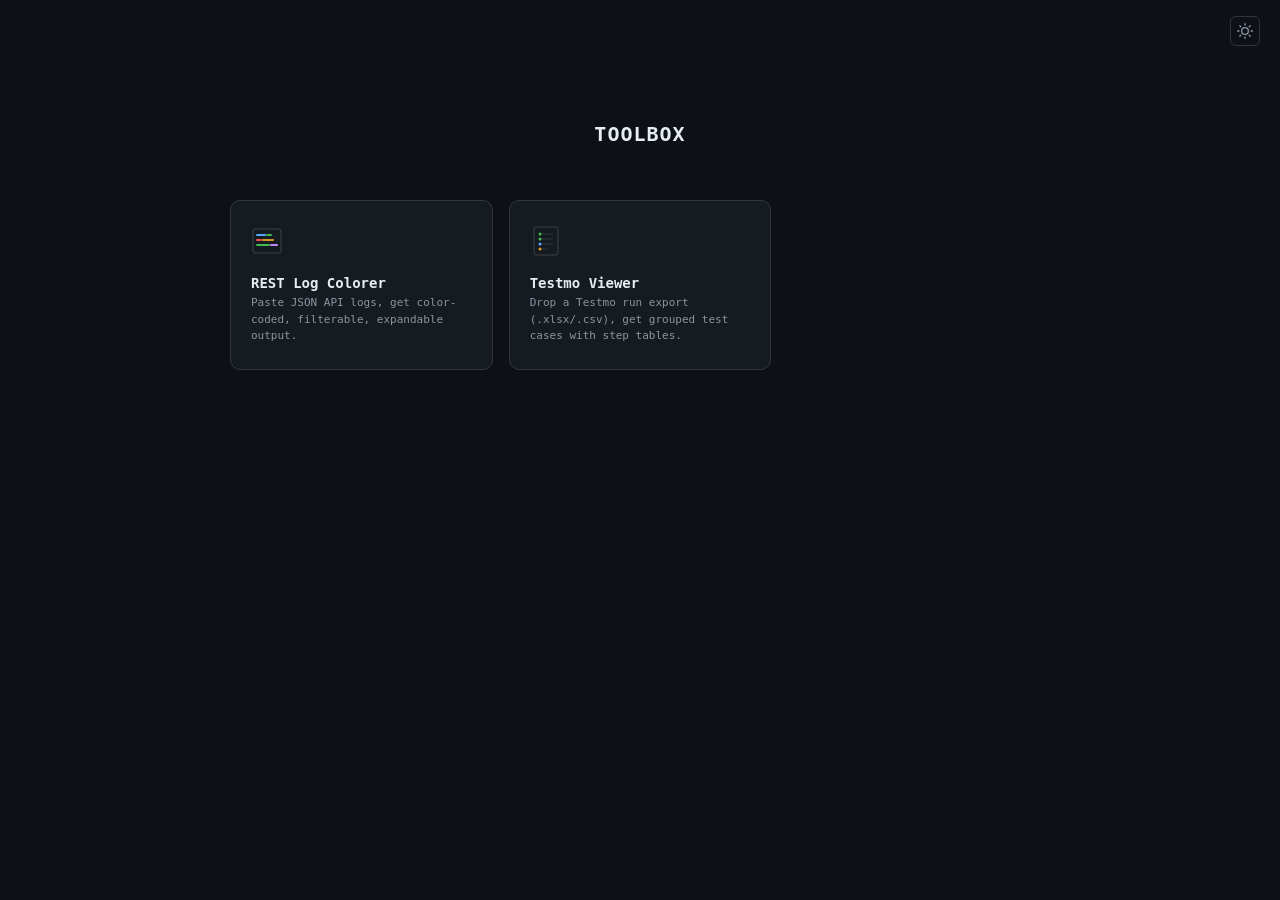
<file: index.html>
<!DOCTYPE html>
<html lang="en">
<head>
<meta charset="UTF-8">
<meta name="viewport" content="width=device-width, initial-scale=1.0">
<title>Toolbox</title>
<link rel="stylesheet" href="shared/theme.css">
<style>
  .homepage {
    min-height: 100vh;
    display: flex;
    flex-direction: column;
    align-items: center;
    padding: 0 20px 60px;
  }

  .top-bar {
    width: 100%;
    display: flex;
    justify-content: flex-end;
    padding: 16px 0;
  }

  .hero {
    text-align: center;
    margin: 60px 0 48px;
  }

  .hero h1 {
    font-size: 20px;
    font-weight: 600;
    color: var(--text-primary);
    letter-spacing: 1px;
    margin-bottom: 6px;
  }

  .hero p {
    font-size: 12px;
    color: var(--text-muted);
  }

  .tool-grid {
    display: grid;
    grid-template-columns: repeat(auto-fill, minmax(260px, 1fr));
    gap: 16px;
    max-width: 820px;
    width: 100%;
  }

  .tool-card {
    background: var(--bg-surface);
    border: 1px solid var(--border);
    border-radius: 10px;
    padding: 24px 20px;
    text-decoration: none;
    color: inherit;
    transition: border-color 0.15s, box-shadow 0.15s;
    display: block;
  }

  .tool-card:hover {
    border-color: var(--accent);
    box-shadow: 0 2px 12px rgba(0,0,0,0.15);
  }

  .tool-icon {
    margin-bottom: 14px;
  }

  .tool-name {
    font-size: 14px;
    font-weight: 600;
    color: var(--text-primary);
    margin-bottom: 4px;
  }

  .tool-desc {
    font-size: 11px;
    color: var(--text-secondary);
    line-height: 1.5;
  }

  @media (max-width: 600px) {
    .hero { margin: 40px 0 32px; }
  }
</style>
</head>
<body>

<div class="homepage">
  <div class="top-bar">
    <button class="theme-btn" id="themeBtn">Light</button>
  </div>

  <div class="hero">
    <h1>TOOLBOX</h1>
  </div>

  <div class="tool-grid">
    <a href="tools/log-colorer/index.html" class="tool-card">
      <div class="tool-icon">
        <svg width="32" height="32" viewBox="0 0 32 32" xmlns="http://www.w3.org/2000/svg">
          <rect x="2" y="4" width="28" height="24" rx="3" fill="none" stroke="var(--border)" stroke-width="1.5"/>
          <line x1="6" y1="10" x2="14" y2="10" stroke="#58a6ff" stroke-width="2" stroke-linecap="round"/>
          <line x1="16" y1="10" x2="20" y2="10" stroke="#3fb950" stroke-width="2" stroke-linecap="round"/>
          <line x1="6" y1="15" x2="10" y2="15" stroke="#f85149" stroke-width="2" stroke-linecap="round"/>
          <line x1="12" y1="15" x2="22" y2="15" stroke="#d29922" stroke-width="2" stroke-linecap="round"/>
          <line x1="6" y1="20" x2="18" y2="20" stroke="#3fb950" stroke-width="2" stroke-linecap="round"/>
          <line x1="20" y1="20" x2="26" y2="20" stroke="#bc8cff" stroke-width="2" stroke-linecap="round"/>
        </svg>
      </div>
      <div class="tool-name">REST Log Colorer</div>
      <div class="tool-desc">Paste JSON API logs, get color-coded, filterable, expandable output.</div>
    </a>

    <a href="tools/testmo-viewer/index.html" class="tool-card">
      <div class="tool-icon">
        <svg width="32" height="32" viewBox="0 0 32 32" xmlns="http://www.w3.org/2000/svg">
          <rect x="4" y="2" width="24" height="28" rx="3" fill="none" stroke="var(--border)" stroke-width="1.5"/>
          <line x1="9" y1="9" x2="23" y2="9" stroke="var(--border)" stroke-width="1"/>
          <line x1="9" y1="14" x2="23" y2="14" stroke="var(--border)" stroke-width="1"/>
          <line x1="9" y1="19" x2="23" y2="19" stroke="var(--border)" stroke-width="1"/>
          <line x1="9" y1="24" x2="17" y2="24" stroke="var(--border)" stroke-width="1"/>
          <circle cx="10" cy="9" r="1.5" fill="#3fb950"/>
          <circle cx="10" cy="14" r="1.5" fill="#3fb950"/>
          <circle cx="10" cy="19" r="1.5" fill="#58a6ff"/>
          <circle cx="10" cy="24" r="1.5" fill="#d29922"/>
        </svg>
      </div>
      <div class="tool-name">Testmo Viewer</div>
      <div class="tool-desc">Drop a Testmo run export (.xlsx/.csv), get grouped test cases with step tables.</div>
    </a>
  </div>
</div>

<script src="shared/theme.js"></script>
<script>Theme.init();</script>
</body>
</html>
</file>
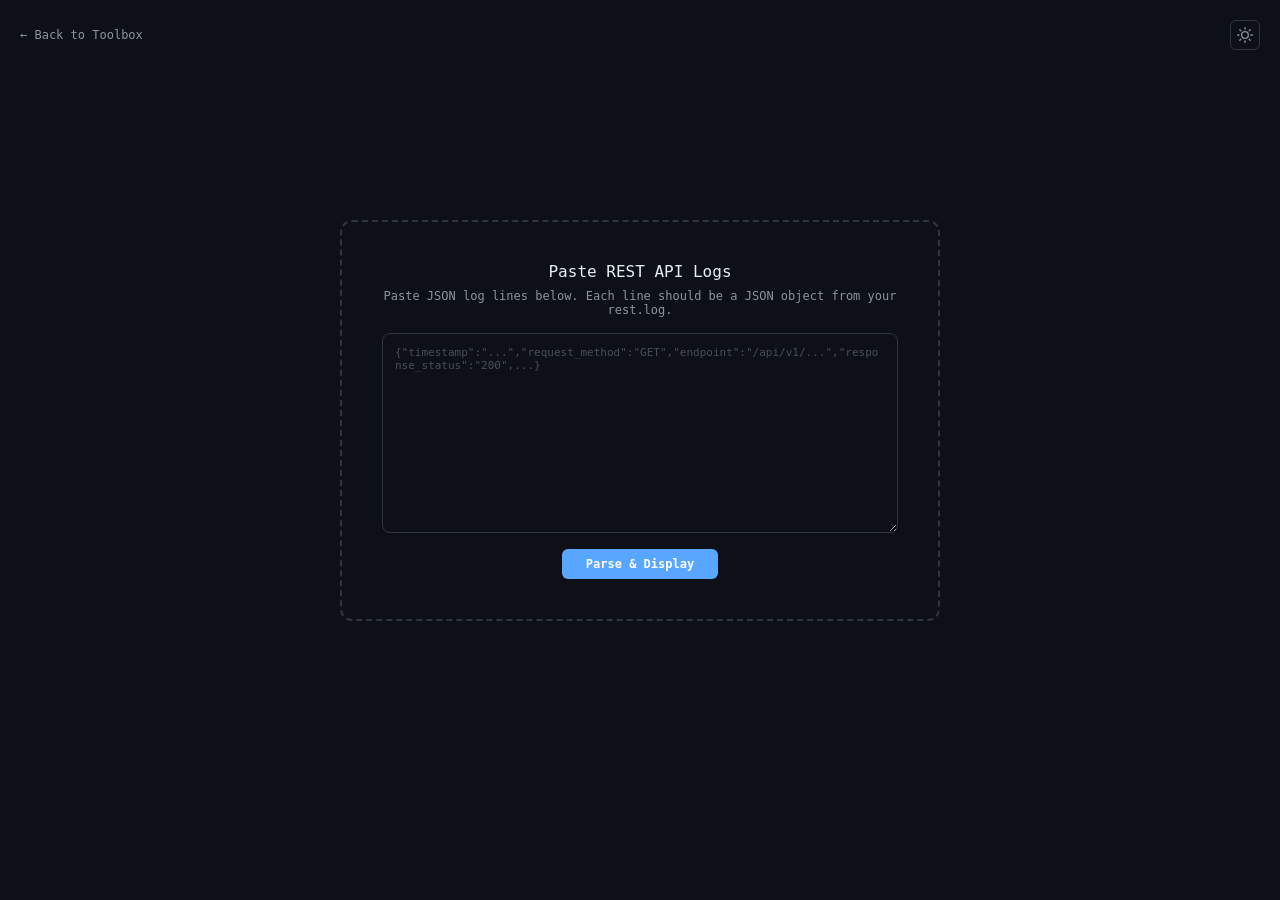
<file: tools/log-colorer/index.html>
<!DOCTYPE html>
<html lang="en">
<head>
<meta charset="UTF-8">
<meta name="viewport" content="width=device-width, initial-scale=1.0">
<title>Log Colorer</title>
<link rel="stylesheet" href="../../shared/theme.css">
<link rel="stylesheet" href="style.css">
</head>
<body>

<header class="app-header" id="appHeader" style="display:none;">
  <div class="app-title">
    <a href="../../index.html" class="back-link">&larr; Toolbox</a>
    LOG COLORER <span>/ rest</span>
  </div>
  <div class="controls">
    <input type="text" class="filter-input" id="filterInput" placeholder="Filter by endpoint, user, IP...">
    <div class="method-filters" id="methodFilters"></div>
    <button class="toggle-btn active" id="hideOptionsBtn">Hide OPTIONS</button>
    <button class="clear-btn" id="clearBtn">Clear</button>
    <button class="theme-btn" id="themeBtn">Light</button>
  </div>
  <div class="stats" id="stats"></div>
</header>

<div class="paste-area" id="pasteArea">
  <div class="paste-top-bar">
    <a href="../../index.html" class="back-link paste-back">&larr; Back to Toolbox</a>
    <button class="theme-btn" id="pasteThemeBtn"></button>
  </div>
  <div class="paste-zone" id="pasteZone">
    <h2>Paste REST API Logs</h2>
    <p>Paste JSON log lines below. Each line should be a JSON object from your rest.log.</p>
    <textarea class="paste-textarea" id="logInput" placeholder='{"timestamp":"...","request_method":"GET","endpoint":"/api/v1/...","response_status":"200",...}'></textarea>
    <br>
    <button class="parse-btn" id="parseBtn">Parse & Display</button>
  </div>
</div>

<div class="log-container" id="logContainer">
  <div class="log-list" id="logList"></div>
</div>

<script src="../../shared/theme.js"></script>
<script src="parser.js"></script>
<script src="ui.js"></script>
<script>
  Theme.init();
  LogColorerUI.init();
</script>
</body>
</html>
</file>
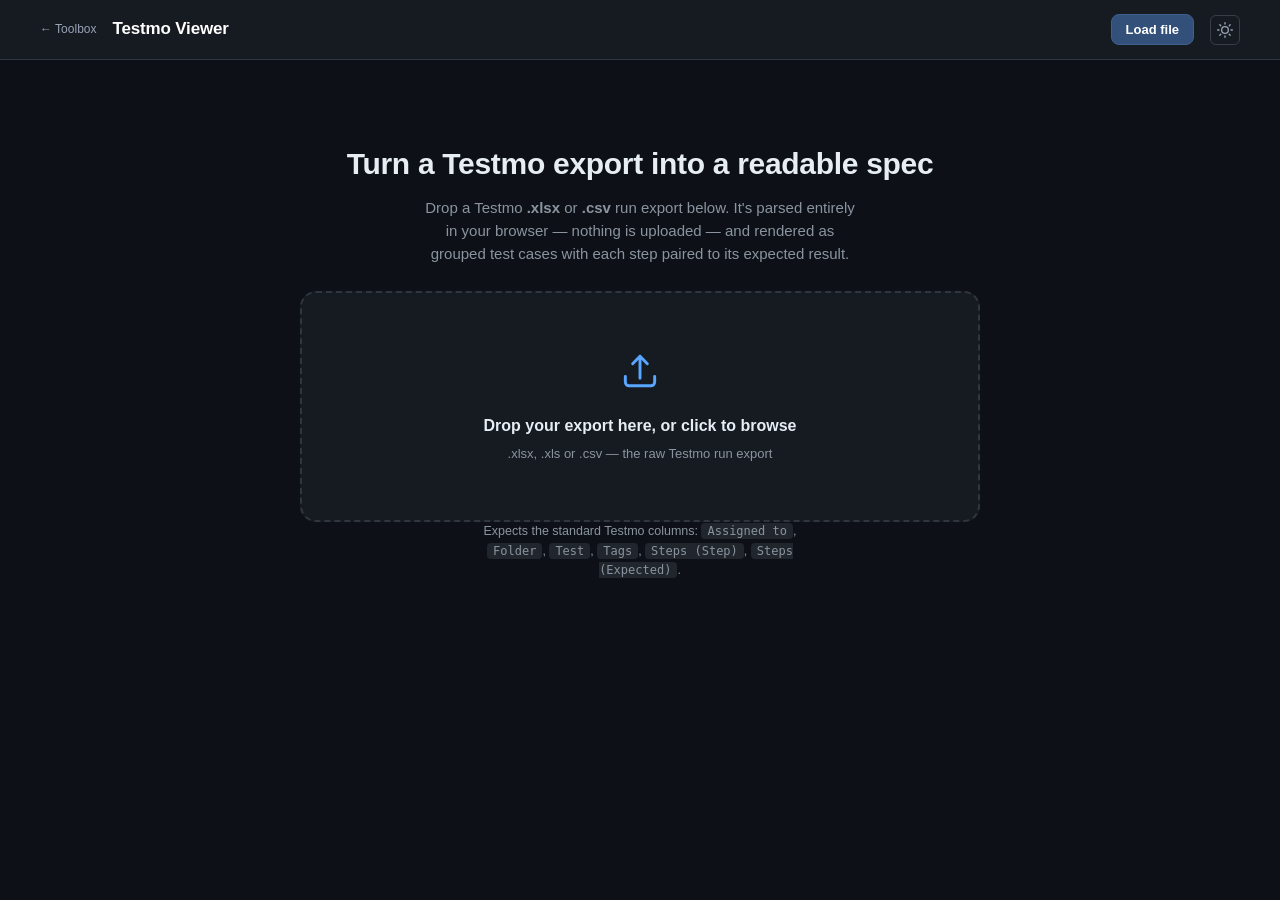
<file: tools/testmo-viewer/index.html>
<!DOCTYPE html>
<html lang="en">
<head>
<meta charset="UTF-8">
<meta name="viewport" content="width=device-width, initial-scale=1.0">
<title>Testmo Viewer - Toolbox</title>
<link rel="stylesheet" href="../../shared/theme.css">
<link rel="stylesheet" href="style.css">
</head>
<body>

<header class="appbar">
  <a href="../../index.html" class="back-link">&larr; Toolbox</a>
  <span class="brand">Testmo Viewer</span>
  <span class="spacer"></span>
  <span class="owner-wrap" id="ownerWrap">
    <label for="owner">Assigned to</label>
    <select id="owner"></select>
  </span>
  <button class="btn" id="loadBtn">Load file</button>
  <button class="theme-btn" id="themeBtn"></button>
  <input id="file" type="file" accept=".xlsx,.xls,.csv" hidden>
</header>
<div class="err" id="err"></div>

<section class="landing" id="landing">
  <h1>Turn a Testmo export into a readable spec</h1>
  <p>Drop a Testmo <strong>.xlsx</strong> or <strong>.csv</strong> run export below. It's parsed entirely in your browser — nothing is uploaded — and rendered as grouped test cases with each step paired to its expected result.</p>
  <div class="dropzone" id="dropzone" tabindex="0" role="button" aria-label="Choose a file">
    <svg class="dz-icon" viewBox="0 0 24 24" fill="none" stroke="currentColor" stroke-width="1.6" stroke-linecap="round" stroke-linejoin="round"><path d="M12 16V4m0 0L8 8m4-4 4 4"/><path d="M4 15v3a2 2 0 0 0 2 2h12a2 2 0 0 0 2-2v-3"/></svg>
    <div class="dz-main">Drop your export here, or click to browse</div>
    <div class="dz-sub">.xlsx, .xls or .csv — the raw Testmo run export</div>
  </div>
  <p class="hint">Expects the standard Testmo columns: <code>Assigned to</code>, <code>Folder</code>, <code>Test</code>, <code>Tags</code>, <code>Steps (Step)</code>, <code>Steps (Expected)</code>.</p>
</section>

<div class="statsbar" id="statsbar"></div>

<div class="wrap" id="wrap">
  <aside id="aside"></aside>
  <main>
    <div class="controls">
      <input id="search" type="search" placeholder="Search test cases by name..." aria-label="Search test cases">
      <div class="filters" role="group" aria-label="Filter by environment">
        <button data-env="all" aria-pressed="true">All</button>
        <button data-env="AT" aria-pressed="false">AT &middot; 100</button>
        <button data-env="SI" aria-pressed="false">SI &middot; 111</button>
        <button data-env="other" aria-pressed="false">Other MVNO</button>
      </div>
    </div>
    <div id="empty" class="empty-msg">No test cases match your filters.</div>
    <div id="content"></div>
  </main>
</div>

<script src="xlsx.full.min.js"></script>
<script src="../../shared/theme.js"></script>
<script src="parser.js"></script>
<script src="ui.js"></script>
<script>Theme.init();</script>
</body>
</html>
</file>
<file: shared/theme.css>
:root, [data-theme="dark"] {
  --bg: #0d1117;
  --bg-surface: #161b22;
  --bg-row-hover: #1c2333;
  --bg-expanded: #1c2128;
  --border: #30363d;
  --text-primary: #e6edf3;
  --text-secondary: #8b949e;
  --text-muted: #484f58;
  --accent: #58a6ff;
  --scrollbar-track: #161b22;
  --scrollbar-thumb: #30363d;
}

[data-theme="light"] {
  --bg: #ffffff;
  --bg-surface: #f6f8fa;
  --bg-row-hover: #f0f3f6;
  --bg-expanded: #f6f8fa;
  --border: #d1d9e0;
  --text-primary: #1f2328;
  --text-secondary: #59636e;
  --text-muted: #8b949e;
  --accent: #0969da;
  --scrollbar-track: #f6f8fa;
  --scrollbar-thumb: #d1d9e0;
}

* { margin: 0; padding: 0; box-sizing: border-box; }

body {
  font-family: 'SF Mono', 'Cascadia Code', 'Fira Code', 'JetBrains Mono', Consolas, monospace;
  background: var(--bg);
  color: var(--text-primary);
  min-height: 100vh;
}

::-webkit-scrollbar { width: 8px; height: 8px; }
::-webkit-scrollbar-track { background: var(--scrollbar-track); }
::-webkit-scrollbar-thumb { background: var(--scrollbar-thumb); border-radius: 4px; }

.theme-btn {
  background: var(--bg);
  border: 1px solid var(--border);
  color: var(--text-secondary);
  padding: 6px;
  border-radius: 6px;
  cursor: pointer;
  transition: all 0.15s;
  display: inline-flex;
  align-items: center;
  justify-content: center;
  line-height: 0;
}

.theme-btn:hover {
  border-color: var(--text-secondary);
  color: var(--text-primary);
}

.back-link {
  color: var(--text-secondary);
  text-decoration: none;
  font-size: 12px;
  transition: color 0.15s;
}

.back-link:hover {
  color: var(--text-primary);
}
</file>
<file: tools/log-colorer/style.css>
:root, [data-theme="dark"] {
  --method-get: #58a6ff;
  --method-post: #3fb950;
  --method-put: #d29922;
  --method-delete: #f85149;
  --method-patch: #bc8cff;
  --method-options: #484f58;
  --status-2xx: #3fb950;
  --status-3xx: #58a6ff;
  --status-4xx: #d29922;
  --status-5xx: #f85149;
}

[data-theme="light"] {
  --method-get: #0969da;
  --method-post: #1a7f37;
  --method-put: #9a6700;
  --method-delete: #d1242f;
  --method-patch: #8250df;
  --method-options: #8b949e;
  --status-2xx: #1a7f37;
  --status-3xx: #0969da;
  --status-4xx: #9a6700;
  --status-5xx: #d1242f;
}

.app-header {
  position: sticky;
  top: 0;
  z-index: 100;
  background: var(--bg-surface);
  border-bottom: 1px solid var(--border);
  padding: 12px 20px;
  display: flex;
  align-items: center;
  gap: 16px;
  flex-wrap: wrap;
}

.app-title {
  font-size: 14px;
  font-weight: 600;
  color: var(--text-primary);
  white-space: nowrap;
  letter-spacing: 0.5px;
  display: flex;
  align-items: center;
  gap: 12px;
}

.app-title span {
  color: var(--text-muted);
  font-weight: 400;
}

.controls {
  display: flex;
  align-items: center;
  gap: 8px;
  flex-wrap: wrap;
  flex: 1;
}

.filter-input {
  background: var(--bg);
  border: 1px solid var(--border);
  color: var(--text-primary);
  padding: 6px 10px;
  border-radius: 6px;
  font-family: inherit;
  font-size: 12px;
  width: 260px;
  outline: none;
  transition: border-color 0.15s;
}

.filter-input:focus { border-color: var(--accent); }
.filter-input::placeholder { color: var(--text-muted); }

.toggle-btn {
  background: var(--bg);
  border: 1px solid var(--border);
  color: var(--text-secondary);
  padding: 6px 10px;
  border-radius: 6px;
  font-family: inherit;
  font-size: 11px;
  cursor: pointer;
  transition: all 0.15s;
  white-space: nowrap;
}

.toggle-btn:hover {
  border-color: var(--text-secondary);
  color: var(--text-primary);
}

.toggle-btn.active {
  background: var(--accent);
  border-color: var(--accent);
  color: #fff;
}

.method-filters { display: flex; gap: 4px; }

.method-filter {
  background: transparent;
  border: 1px solid var(--border);
  color: var(--text-muted);
  padding: 4px 8px;
  border-radius: 4px;
  font-family: inherit;
  font-size: 10px;
  font-weight: 600;
  cursor: pointer;
  transition: all 0.15s;
  letter-spacing: 0.5px;
}

.method-filter:hover {
  color: var(--text-secondary);
  border-color: var(--text-secondary);
}

.method-filter.active { color: var(--text-primary); }
.method-filter.active[data-method="GET"] { border-color: var(--method-get); color: var(--method-get); }
.method-filter.active[data-method="POST"] { border-color: var(--method-post); color: var(--method-post); }
.method-filter.active[data-method="PUT"] { border-color: var(--method-put); color: var(--method-put); }
.method-filter.active[data-method="DELETE"] { border-color: var(--method-delete); color: var(--method-delete); }
.method-filter.active[data-method="PATCH"] { border-color: var(--method-patch); color: var(--method-patch); }
.method-filter.active[data-method="OPTIONS"] { border-color: var(--method-options); color: var(--text-secondary); }

.stats {
  margin-left: auto;
  font-size: 11px;
  color: var(--text-muted);
  white-space: nowrap;
}

.paste-area {
  display: flex;
  flex-direction: column;
  align-items: center;
  justify-content: center;
  min-height: calc(100vh - 60px);
  padding: 40px 20px;
}

.paste-zone {
  border: 2px dashed var(--border);
  border-radius: 12px;
  padding: 40px;
  text-align: center;
  max-width: 600px;
  width: 100%;
  transition: border-color 0.2s;
}

.paste-zone h2 {
  font-size: 16px;
  font-weight: 500;
  margin-bottom: 8px;
  color: var(--text-primary);
}

.paste-zone p {
  font-size: 12px;
  color: var(--text-secondary);
  margin-bottom: 16px;
}

.paste-textarea {
  width: 100%;
  min-height: 200px;
  background: var(--bg);
  border: 1px solid var(--border);
  border-radius: 8px;
  color: var(--text-primary);
  font-family: inherit;
  font-size: 11px;
  padding: 12px;
  resize: vertical;
  outline: none;
  transition: border-color 0.15s;
}

.paste-textarea:focus { border-color: var(--accent); }
.paste-textarea::placeholder { color: var(--text-muted); }

.parse-btn {
  margin-top: 12px;
  background: var(--accent);
  border: none;
  color: #fff;
  padding: 8px 24px;
  border-radius: 6px;
  font-family: inherit;
  font-size: 12px;
  font-weight: 600;
  cursor: pointer;
  transition: opacity 0.15s;
}

.parse-btn:hover { opacity: 0.85; }

.log-container { display: none; }
.log-container.visible { display: block; }

.log-list { padding: 4px 0; }

.log-row {
  display: flex;
  align-items: baseline;
  padding: 5px 20px;
  gap: 12px;
  border-bottom: 1px solid transparent;
  cursor: pointer;
  transition: background 0.1s;
  font-size: 12px;
  line-height: 1.6;
}

.log-row:hover { background: var(--bg-row-hover); }
.log-row.expanded { background: var(--bg-row-hover); border-bottom-color: var(--border); }
.log-row.options-row { opacity: 0.4; }
.log-row.options-row:hover { opacity: 0.7; }

.log-timestamp {
  color: var(--text-muted);
  white-space: nowrap;
  font-size: 11px;
  min-width: 190px;
}

.log-method {
  font-weight: 700;
  min-width: 64px;
  text-align: center;
  padding: 1px 0;
  font-size: 11px;
  letter-spacing: 0.5px;
}

.log-method.GET { color: var(--method-get); }
.log-method.POST { color: var(--method-post); }
.log-method.PUT { color: var(--method-put); }
.log-method.DELETE { color: var(--method-delete); }
.log-method.PATCH { color: var(--method-patch); }
.log-method.OPTIONS { color: var(--method-options); }

.log-status {
  font-weight: 600;
  min-width: 32px;
  text-align: center;
  font-size: 11px;
}

.log-status.s2xx { color: var(--status-2xx); }
.log-status.s3xx { color: var(--status-3xx); }
.log-status.s4xx { color: var(--status-4xx); }
.log-status.s5xx { color: var(--status-5xx); }

.log-endpoint {
  color: var(--text-primary);
  flex: 1;
  min-width: 0;
  overflow: hidden;
  text-overflow: ellipsis;
  white-space: nowrap;
}

.log-endpoint .path-param { color: var(--method-put); }
.log-endpoint .query-string { color: var(--text-muted); }

.log-user {
  color: var(--accent);
  font-size: 11px;
  min-width: 80px;
  text-align: right;
  white-space: nowrap;
  overflow: hidden;
  text-overflow: ellipsis;
}

.log-user.empty { color: var(--text-muted); }

.log-ip {
  color: var(--text-muted);
  font-size: 11px;
  min-width: 100px;
  text-align: right;
}

.log-details {
  display: none;
  padding: 8px 20px 12px 20px;
  background: var(--bg-expanded);
  border-bottom: 1px solid var(--border);
  font-size: 11px;
  line-height: 1.5;
}

.log-details.visible { display: block; }

.details-grid {
  display: grid;
  grid-template-columns: 1fr 1fr;
  gap: 12px;
}

.details-section {
  background: var(--bg);
  border: 1px solid var(--border);
  border-radius: 6px;
  padding: 10px 12px;
  overflow-x: auto;
}

.details-section h4 {
  font-size: 10px;
  font-weight: 600;
  color: var(--text-secondary);
  text-transform: uppercase;
  letter-spacing: 1px;
  margin-bottom: 6px;
}

.details-section .header-line {
  display: flex;
  gap: 8px;
  padding: 1px 0;
}

.header-key {
  color: var(--text-secondary);
  white-space: nowrap;
}

.header-key::after { content: ':'; }

.header-val {
  color: var(--text-primary);
  word-break: break-all;
}

.header-val.auth-token {
  color: var(--method-put);
  max-width: 300px;
  overflow: hidden;
  text-overflow: ellipsis;
  white-space: nowrap;
  cursor: pointer;
}

.header-val.auth-token:hover {
  white-space: normal;
  max-width: none;
}

.payload-content {
  color: var(--text-primary);
  white-space: pre-wrap;
  word-break: break-all;
}

.payload-null {
  color: var(--text-muted);
  font-style: italic;
}

.thread-badge {
  font-size: 10px;
  color: var(--text-muted);
  background: var(--bg);
  border: 1px solid var(--border);
  padding: 0 6px;
  border-radius: 3px;
  white-space: nowrap;
}

.copy-raw-btn {
  background: transparent;
  border: 1px solid var(--border);
  color: var(--text-muted);
  padding: 2px 8px;
  border-radius: 4px;
  font-family: inherit;
  font-size: 10px;
  cursor: pointer;
  transition: all 0.15s;
  white-space: nowrap;
  flex-shrink: 0;
}

.copy-raw-btn:hover { border-color: var(--text-secondary); color: var(--text-secondary); }
.copy-raw-btn.copied { border-color: var(--status-2xx); color: var(--status-2xx); }

.clear-btn {
  background: transparent;
  border: 1px solid var(--border);
  color: var(--text-secondary);
  padding: 6px 10px;
  border-radius: 6px;
  font-family: inherit;
  font-size: 11px;
  cursor: pointer;
  transition: all 0.15s;
}

.clear-btn:hover { border-color: var(--method-delete); color: var(--method-delete); }

.paste-top-bar {
  position: absolute;
  top: 20px;
  left: 20px;
  right: 20px;
  display: flex;
  justify-content: space-between;
  align-items: center;
}

.paste-back {
  font-size: 12px;
}

.parse-errors {
  text-align: left;
  margin-top: 16px;
  border: 1px solid var(--status-4xx);
  border-radius: 8px;
  overflow: hidden;
}

.parse-errors-heading {
  background: var(--bg-surface);
  padding: 10px 14px;
  font-size: 12px;
  font-weight: 600;
  color: var(--status-4xx);
  border-bottom: 1px solid var(--border);
}

.parse-errors-list {
  max-height: 260px;
  overflow-y: auto;
}

.parse-error-row {
  padding: 8px 14px;
  border-bottom: 1px solid var(--border);
  font-size: 11px;
}

.parse-error-row:last-child { border-bottom: none; }

.parse-error-location {
  color: var(--text-muted);
}

.parse-error-message {
  color: var(--status-4xx);
}

.parse-error-preview {
  color: var(--text-muted);
  margin-top: 4px;
  overflow: hidden;
  text-overflow: ellipsis;
  white-space: nowrap;
  font-size: 10px;
}

.error-banner {
  background: var(--bg-surface);
  border-bottom: 1px solid var(--border);
  padding: 8px 20px;
  font-size: 11px;
  color: var(--status-4xx);
  cursor: default;
}

@media (max-width: 900px) {
  .log-ip, .log-user { display: none; }
  .details-grid { grid-template-columns: 1fr; }
}

@media (max-width: 600px) {
  .log-timestamp { min-width: auto; }
  .log-method { min-width: 48px; }
  .app-header { padding: 8px 12px; }
  .log-row { padding: 5px 12px; gap: 8px; }
}
</file>
<file: tools/testmo-viewer/style.css>
:root, [data-theme="dark"] {
  --paper: #0d1117;
  --panel: #161b22;
  --ink: #e6edf3;
  --ink-soft: #8b949e;
  --line: #30363d;
  --line-soft: #21262d;
  --accent: #58a6ff;
  --accent-soft: rgba(88, 166, 255, 0.1);
  --at: #3fb950;
  --at-bg: rgba(63, 185, 80, 0.12);
  --si: #d29922;
  --si-bg: rgba(210, 153, 34, 0.12);
  --code-bg: #0d1117;
  --code-ink: #e6edf3;
  --exp-bg: rgba(88, 166, 255, 0.05);
  --appbar-bg: #161b22;
  --appbar-border: #30363d;
  --rail: 220px;
}

[data-theme="light"] {
  --paper: #f6f6f3;
  --panel: #ffffff;
  --ink: #1a1c22;
  --ink-soft: #5b606c;
  --line: #e3e2dc;
  --line-soft: #eeede8;
  --accent: #33507a;
  --accent-soft: #eef2f8;
  --at: #2f6f4f;
  --at-bg: #e7f2ec;
  --si: #8a4a1f;
  --si-bg: #f6ece2;
  --code-bg: #1f232c;
  --code-ink: #e8e9ee;
  --exp-bg: #f3f6fb;
  --appbar-bg: #1a1c22;
  --appbar-border: #2a2d36;
  --rail: 220px;
}

body {
  background: var(--paper);
  color: var(--ink);
  font-family: "Inter", -apple-system, BlinkMacSystemFont, "Segoe UI", Roboto, sans-serif;
  font-size: 15px;
  line-height: 1.55;
  -webkit-font-smoothing: antialiased;
}

h1, h2, h3, .folder-title, .stat-num, .brand {
  font-family: "Space Grotesk", "Inter", -apple-system, sans-serif;
  letter-spacing: -0.01em;
}

code, pre, .mono, .test-id, .chip-sub, .eyebrow, .toc-title, .toc-count,
.stat-lbl, .pre-label, .col-h, .step-no, .folder-count {
  font-family: "JetBrains Mono", ui-monospace, SFMono-Regular, Menlo, Consolas, monospace;
}

/* app bar */
.appbar {
  position: sticky; top: 0; z-index: 20;
  background: var(--appbar-bg);
  border-bottom: 1px solid var(--appbar-border);
  color: #f3f3ef;
  display: flex; align-items: center; gap: 16px;
  padding: 14px clamp(16px, 4vw, 40px);
}

.brand {
  font-size: 17px; font-weight: 600; color: #fff;
  display: flex; align-items: baseline; gap: 10px;
}

.appbar .spacer { flex: 1; }

.owner-wrap {
  display: none; align-items: center; gap: 8px;
}

.owner-wrap label {
  font-size: 10px; letter-spacing: 0.14em;
  text-transform: uppercase; color: #9aa3b5; font-weight: 600;
}

#owner {
  background: #2a2d36; color: #f3f3ef;
  border: 1px solid #3a3e49; border-radius: 8px;
  padding: 8px 10px; font-size: 13px;
  font-family: inherit; max-width: 240px;
}

.btn {
  background: #33507a; color: #fff;
  border: 1px solid #3f5f8e; border-radius: 8px;
  padding: 8px 14px; font: 600 13px/1 "Inter", sans-serif;
  cursor: pointer;
}

.btn:hover { background: #3c5d8c; }
.btn:focus-visible { outline: 2px solid #fff; outline-offset: 2px; }

.appbar .theme-btn {
  background: transparent;
  border-color: #3a3e49;
  color: #9aa3b5;
}

.appbar .theme-btn:hover {
  border-color: #9aa3b5;
  color: #fff;
}

.appbar .back-link {
  color: #9aa3b5;
  font-size: 12px;
}

.appbar .back-link:hover { color: #fff; }

.err {
  display: none; background: #5b1f1f; color: #ffdede;
  padding: 10px 16px; font-size: 13px;
}

/* landing */
.landing {
  max-width: 720px; margin: 9vh auto;
  padding: 0 20px; text-align: center;
}

.landing h1 { font-size: 30px; margin: 0 0 8px; }
.landing p { color: var(--ink-soft); margin: 0 auto 26px; max-width: 52ch; }

.dropzone {
  border: 2px dashed var(--line); border-radius: 16px;
  background: var(--panel); padding: 56px 30px;
  cursor: pointer; transition: border-color 0.15s, background 0.15s;
}

.dropzone:hover, .dropzone.drag {
  border-color: var(--accent); background: var(--accent-soft);
}

.dz-icon { width: 44px; height: 44px; margin: 0 auto 14px; color: var(--accent); }
.dz-main { font-weight: 600; font-size: 16px; }
.dz-sub { color: var(--ink-soft); font-size: 13px; margin-top: 6px; }
.hint { margin-top: 22px; font-size: 12.5px; color: var(--ink-soft); }
.hint code {
  background: var(--line-soft); border-radius: 4px;
  padding: 1px 6px; font-size: 12px;
}

/* stats strip */
.statsbar {
  display: none; flex-wrap: wrap; gap: 26px; align-items: center;
  padding: 20px clamp(16px, 4vw, 40px);
  border-bottom: 1px solid var(--line); background: var(--paper);
}

.statsbar .lead { margin-right: 8px; }
.statsbar .lead .eyebrow {
  font-size: 10px; letter-spacing: 0.2em;
  text-transform: uppercase; color: var(--ink-soft);
}

.statsbar .lead .who {
  font-size: 19px; font-weight: 600;
  font-family: "Space Grotesk", "Inter", sans-serif;
}

.stat { display: flex; flex-direction: column; }
.stat-num { font-size: 22px; font-weight: 600; line-height: 1; }
.stat-lbl {
  font-size: 10px; line-height: 1.4; letter-spacing: 0.1em;
  text-transform: uppercase; color: var(--ink-soft);
  margin-top: 5px; font-weight: 600;
}

/* layout */
.wrap {
  display: none;
  grid-template-columns: var(--rail) 1fr;
  max-width: 1320px; margin: 0 auto; align-items: start;
}

aside {
  position: sticky; top: 57px;
  height: calc(100vh - 57px); overflow: auto;
  padding: 22px 16px 60px;
  border-right: 1px solid var(--line); background: var(--paper);
}

main {
  padding: 24px clamp(18px, 4vw, 56px) 120px;
  min-width: 0;
}

/* controls */
.controls {
  position: sticky; top: 57px; z-index: 5;
  background: var(--paper);
  padding: 14px 0 12px; margin-bottom: 4px;
  border-bottom: 1px solid var(--line);
}

#search {
  width: 100%; padding: 10px 12px;
  border: 1px solid var(--line); border-radius: 8px;
  background: var(--panel); font-size: 14px;
  color: var(--ink); font-family: inherit;
}

#search:focus {
  outline: 2px solid var(--accent);
  outline-offset: 1px; border-color: var(--accent);
}

#search::placeholder { color: var(--ink-soft); }

.filters { display: flex; gap: 8px; margin-top: 10px; flex-wrap: wrap; }

.filters button {
  border: 1px solid var(--line); background: var(--panel);
  color: var(--ink-soft); padding: 6px 12px; border-radius: 999px;
  font-size: 12px; font-weight: 600; letter-spacing: 0.04em;
  cursor: pointer; font-family: "JetBrains Mono", ui-monospace, monospace;
}

.filters button[aria-pressed="true"] {
  background: var(--accent); border-color: var(--accent); color: #fff;
}

.filters button:focus-visible {
  outline: 2px solid var(--accent); outline-offset: 2px;
}

/* toc */
.toc-title {
  font-size: 11px; font-weight: 600; letter-spacing: 0.18em;
  text-transform: uppercase; color: var(--ink-soft); margin: 0 0 12px;
}

aside ul { list-style: none; margin: 0; padding: 0; }

.toc-group { margin-bottom: 14px; }

.toc-folder {
  display: flex; align-items: center; gap: 4px;
  font-weight: 600; font-size: 12.5px; color: var(--ink); padding: 2px 0;
  cursor: pointer; user-select: none; border-radius: 4px;
}

.toc-folder:hover { background: var(--line-soft); }

.toc-chevron {
  width: 14px; height: 14px; flex-shrink: 0;
  color: var(--ink-soft); transition: transform 0.15s ease;
  transform: rotate(90deg);
}

.toc-group.collapsed .toc-chevron { transform: rotate(0deg); }
.toc-group.collapsed > ul { display: none; }

.toc-count {
  font-size: 10px; font-weight: 600; color: var(--ink-soft);
  background: var(--line-soft); border-radius: 6px; padding: 3px 6px;
  margin-left: auto;
}

.toc-group > ul { margin: 4px 0 0; border-left: 1px solid var(--line); }

.toc-group li {
  display: flex; align-items: center; gap: 6px;
  padding-left: 11px; margin-left: -1px;
  border-left: 2px solid transparent;
}

.toc-group li:hover,
.toc-group li:focus-within { border-left-color: var(--accent); }

.toc-group li:hover a,
.toc-group li:focus-within a { color: var(--accent); }

.toc-check { display: flex; align-items: center; flex-shrink: 0; }

.toc-check input.check-box {
  width: 12px; height: 12px; margin: 0; cursor: pointer;
  accent-color: var(--accent);
}

.toc-group li a {
  display: block; padding: 3px 0; flex: 1; min-width: 0;
  color: var(--ink-soft); text-decoration: none; font-size: 12.5px;
  overflow: hidden; text-overflow: ellipsis; white-space: nowrap;
}

.toc-group li.done a { text-decoration: line-through; opacity: 0.55; }

/* folders + tests */
.folder { margin-bottom: 44px; }

.folder-title {
  display: flex; align-items: center; gap: 12px;
  font-size: 19px; font-weight: 600;
  margin: 0 0 18px; padding-bottom: 10px;
  border-bottom: 2px solid var(--ink);
}

.folder-count {
  font-size: 12px; font-weight: 600; color: #fff;
  background: var(--accent); border-radius: 7px; padding: 5px 8px;
}

.test {
  background: var(--panel); border: 1px solid var(--line);
  border-radius: 12px; padding: 20px 22px;
  margin-bottom: 16px; scroll-margin-top: 70px;
}

.test-head {
  display: flex; justify-content: space-between;
  align-items: flex-start; gap: 16px;
  flex-wrap: wrap; margin-bottom: 6px;
}

.test-heading-row { display: flex; align-items: flex-start; gap: 10px; min-width: 0; }

.test-check { display: flex; align-items: center; padding-top: 5px; flex-shrink: 0; }

.test-check input.check-box {
  width: 16px; height: 16px; margin: 0; cursor: pointer;
  accent-color: var(--accent);
}

.test-id { font-size: 11px; color: var(--ink-soft); letter-spacing: 0.02em; }

.test h3 { font-size: 17px; font-weight: 600; margin: 3px 0 0; }

.chips { display: flex; gap: 6px; flex-wrap: wrap; }

.test.done { background: var(--line-soft); }
.test.done .test-heading h3 { text-decoration: line-through; color: var(--ink-soft); }
.test.done .chips { opacity: 0.5; }
.test.done .test-body { display: none; }

.chip {
  display: inline-flex; align-items: center; gap: 5px;
  border-radius: 7px; padding: 4px 9px;
  font: 600 11px/1 "Inter", -apple-system, sans-serif;
  letter-spacing: 0.02em;
}

.chip-sub { font-size: 9px; opacity: 0.7; }
.chip-at { background: var(--at-bg); color: var(--at); }
.chip-si { background: var(--si-bg); color: var(--si); }
.chip-mvno { background: var(--accent-soft); color: var(--accent); }

.pre {
  display: flex; align-items: center; gap: 8px;
  flex-wrap: wrap; margin: 12px 0 4px;
}

.pre-label {
  font-size: 10px; font-weight: 600; letter-spacing: 0.12em;
  text-transform: uppercase; color: var(--ink-soft);
}

.pre-pill {
  background: var(--paper); border: 1px solid var(--line);
  border-radius: 6px; padding: 3px 8px;
  font-size: 12px; color: var(--ink);
}

/* rich text */
.rte { font-size: 13.5px; }
.rte p { margin: 0.35em 0; }
.rte ul, .rte ol { margin: 0.3em 0; padding-left: 1.25em; }
.rte li { margin: 0.15em 0; }

.rte h1 {
  font-size: 12px; font-weight: 700; letter-spacing: 0.06em;
  text-transform: uppercase; color: var(--ink-soft); margin: 0.9em 0 0.3em;
  font-family: "JetBrains Mono", monospace;
}

.rte strong { font-weight: 650; }

.rte pre {
  background: var(--code-bg); color: var(--code-ink);
  border-radius: 8px; padding: 12px 14px;
  overflow: auto; margin: 0.5em 0;
}

.rte pre code {
  font-size: 12px; line-height: 1.5;
  white-space: pre; color: inherit; background: none;
}

.rte code {
  background: var(--line-soft); border-radius: 4px;
  padding: 1px 5px; font-size: 12px;
}

.desc {
  background: var(--paper); border: 1px solid var(--line-soft);
  border-left: 3px solid var(--accent);
  border-radius: 8px; padding: 12px 14px; margin: 6px 0 2px;
}

/* steps */
.steps {
  margin-top: 16px; border: 1px solid var(--line);
  border-radius: 10px; overflow: hidden;
}

.step {
  display: grid; grid-template-columns: 44px 1fr 1fr;
  border-top: 1px solid var(--line-soft);
}

.step:first-child { border-top: none; }
.step-head { background: var(--paper); }

.col-h, .step-head .step-no {
  font-size: 10px; font-weight: 600; letter-spacing: 0.12em;
  text-transform: uppercase; color: var(--ink-soft);
  padding: 10px 14px; align-self: center;
}

.step-no {
  font-size: 13px; font-weight: 600; color: var(--accent);
  padding: 14px 0 0; text-align: center;
}

.act { padding: 12px 14px; border-left: 1px solid var(--line-soft); }

.exp {
  padding: 12px 14px; border-left: 1px solid var(--line-soft);
  background: var(--exp-bg);
}

.exp-empty {
  padding: 12px 14px; border-left: 1px solid var(--line-soft);
  background: var(--exp-bg); color: var(--ink-soft); text-align: center;
}

.align-note {
  font-size: 12px; color: var(--ink-soft);
  font-style: italic; margin: 8px 2px 0;
}

.nosteps {
  font-size: 13px; color: var(--ink-soft);
  font-style: italic; margin: 14px 0 2px;
}

.empty-msg {
  display: none; padding: 40px; text-align: center;
  color: var(--ink-soft); border: 1px dashed var(--line);
  border-radius: 12px;
}

/* responsive */
@media (max-width: 900px) {
  .wrap { grid-template-columns: 1fr; }
  aside {
    position: static; height: auto;
    border-right: none; border-bottom: 1px solid var(--line);
  }
  .controls { top: 0; }
  .step { grid-template-columns: 34px 1fr; }
  .step .exp, .step .exp-empty {
    grid-column: 2; border-left: none;
    border-top: 1px solid var(--line-soft);
  }
  .step-head .col-h:last-child { display: none; }
}

@media (prefers-reduced-motion: reduce) { html { scroll-behavior: auto; } }
</file>
